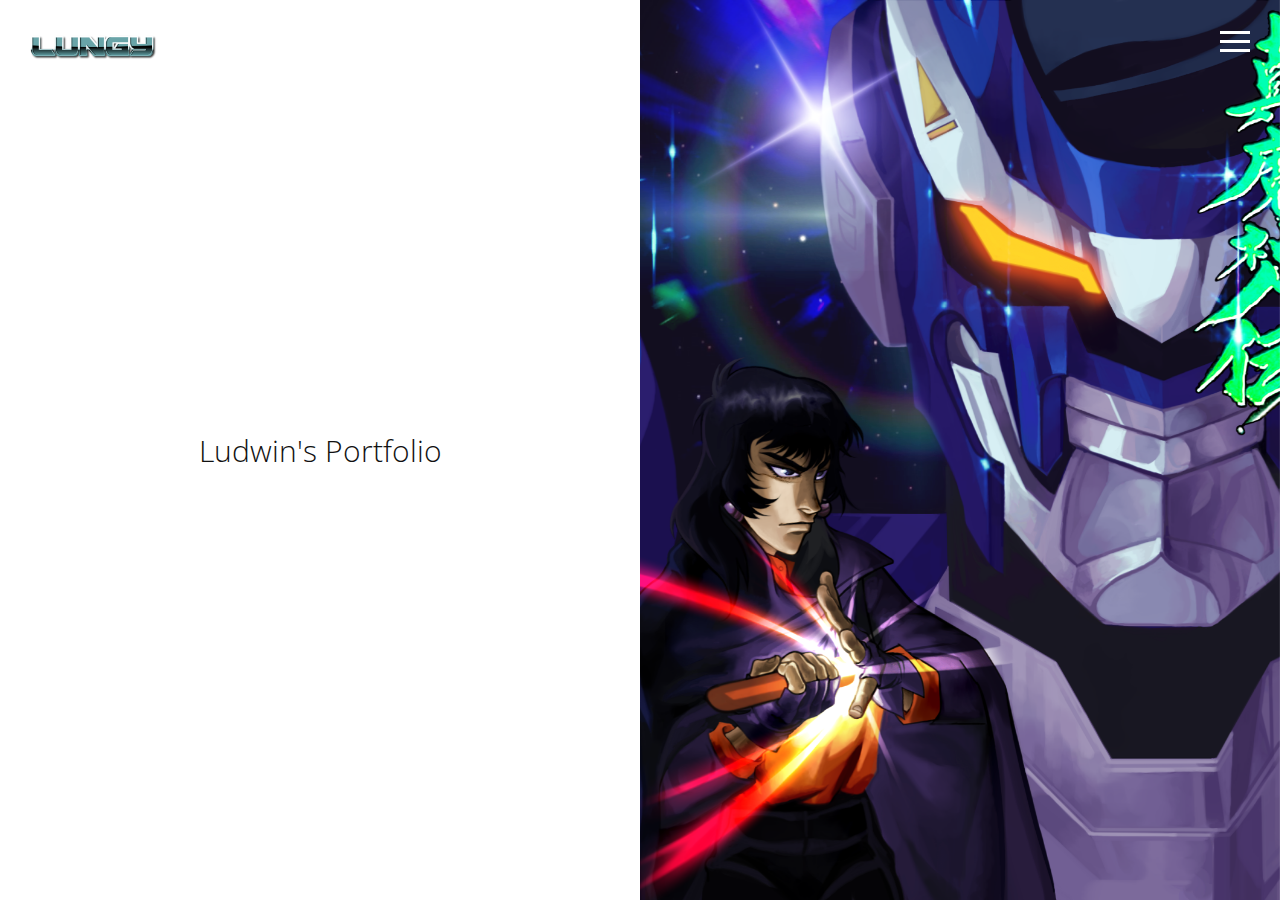
<file: index.html>
<!DOCTYPE html>
<html lang="en">
   <head>
      <meta charset="utf-8">
      <meta http-equiv="X-UA-Compatible" content="IE=edge">
      <meta name="viewport" content="width=device-width, initial-scale=1">
      <meta name="description" content="This is the index page where you can begin to navigate the site through the symbol on the upper right. The drop-down menu should take up the whole page to be an easy &amp; readable experience.">
      <meta name="author" content="Ludwin Perez">
      <title>Home Page</title>   
      <!-- Css -->
      <link href="css/bootstrap.css" rel="stylesheet">
      <link href="css/style.css" rel="stylesheet">
   </head>
   <body>
      <nav class="navbar navbar-default navbar-fixed-top">
         <div class="col-md-12">
            <div class="nav">
               <button class="btn-nav">
               <span class="icon-bar inverted top"></span>
               <span class="icon-bar inverted middle"></span>
               <span class="icon-bar inverted bottom"></span>
               </button>
            </div>
            <a class="navbar-brand" href="index.html">
            <img class="logo" src="img/My_logo4.png" alt="My nickname">
            </a>
            <div class="nav-content hideNav hidden">
               <ul class="nav-list vcenter">
                  <li class="nav-item"><a class="item-anchor" href="index.html">Home</a></li>
                  <li class="nav-item"><a class="item-anchor" href="portfolio.html">Portfolio</a></li>
                  <li class="nav-item"><a class="item-anchor" href="resume.html">Resume</a></li>
                  <li class="nav-item"><a class="item-anchor" href="contact.html">Contact</a></li>
               </ul>
            </div>
         </div>
      </nav>
      <!-- Header -->
      <div class="span12">
         <div class="col-md-6 no-gutter text-center fill">
            <h2 class="vcenter">Ludwin's Portfolio</h2>
         </div>
         <div class="col-md-6 no-gutter text-center">
            <div id="header" data-speed="2" data-type="background">
               <div id="headslide" class="carousel slide" data-ride="carousel">
                  <div class="carousel-inner" role="listbox">
                     <div class="item active">
                        <img src="img/shin_majinden1.png" alt="Slide">
                     </div>
                     <div class="item">
                        <img src="img/URIEN.png" alt="Slide">
                     </div>
                     <div class="item">
                        <img src="img/OROCHI_YASHIRO.png" alt="Slide">
                     </div>
                     <div class="item">
                        <img src="img/VIRTUA_FIGHTER.png" alt="Slide">
                     </div>
                      <div class="item">
                        <img src="img/Hokuto_Shinken.png" alt="Slide">
                     </div>
                  </div>
               </div>
            </div>
         </div>
      </div>
      <div style="clear:both;"></div>
      <!-- script -->
      <script src="js/jquery.js"></script>
      <script src="js/bootstrap.min.js"></script>
      <script src="js/menu-color.js"></script>
      <script src="js/modernizr.js"></script>
      <script src="js/script.js"></script>
   </body>
</html>
</file>
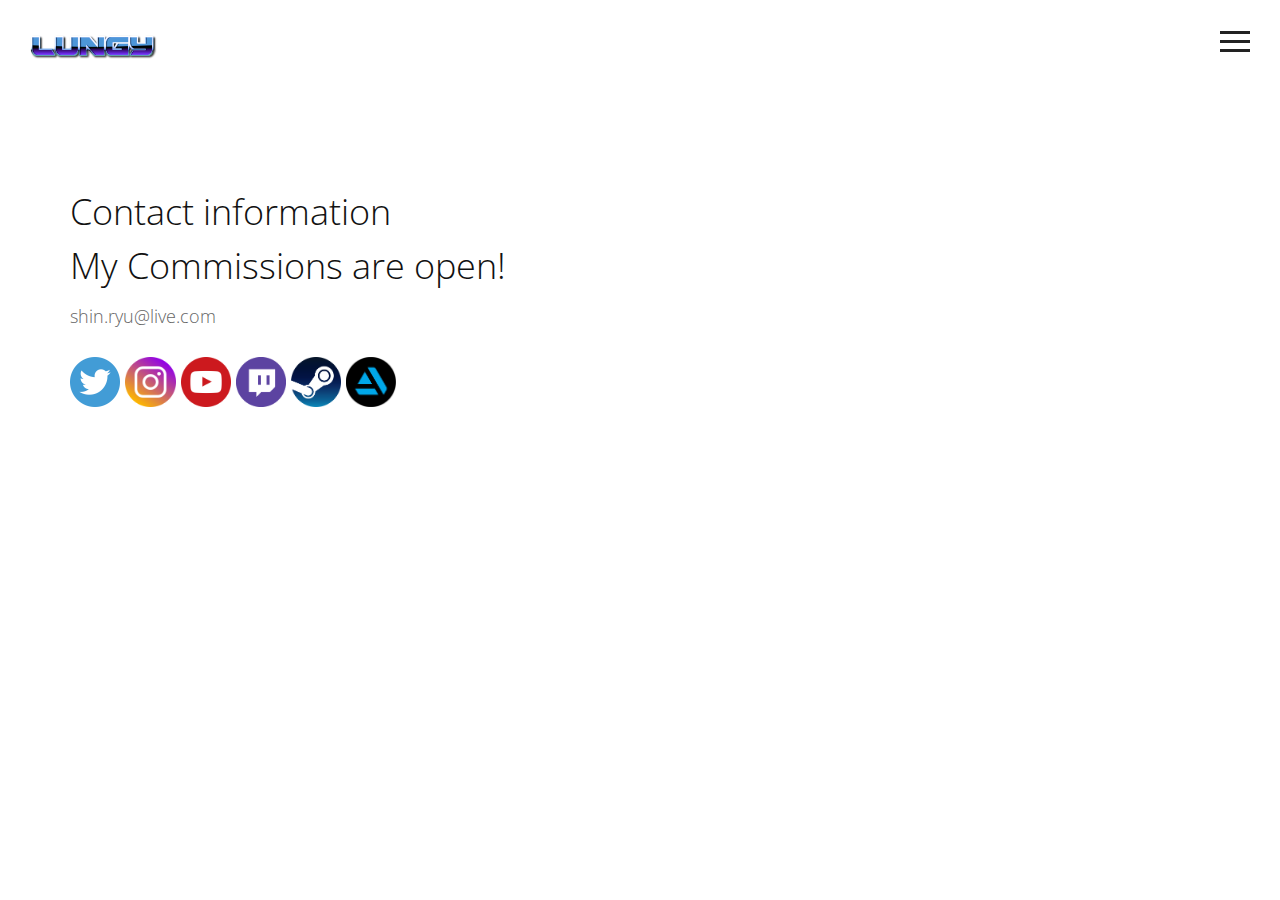
<file: contact.html>
<!DOCTYPE html>
<html lang="en">
   <head>
      <meta charset="utf-8">
      <meta http-equiv="X-UA-Compatible" content="IE=edge">
      <meta name="viewport" content="width=device-width, initial-scale=1">
      <meta name="description" content="This is the last page of this site. My contact information is displayed below as well as my phone number for further business purposes.">
      <meta name="author" content="Ludwin Perez">
      <title>Contact Information</title>
      <!-- Css -->
      <link href="css/bootstrap.css" rel="stylesheet">
      <link href="css/style.css" rel="stylesheet">
   </head>
   <body>
      <nav class="navbar navbar-default color-fill navbar-fixed-top">
         <div class="col-md-12">
            <div class="nav">
               <button class="btn-nav">
               <span class="icon-bar top"></span>
               <span class="icon-bar middle"></span>
               <span class="icon-bar bottom"></span>
               </button>
            </div>
            <a class="navbar-brand" href="index.html">
            <img class="logo" src="img/My_logo2.png" alt="My nickname">
            </a>
            <div class="nav-content hideNav hidden">
               <ul class="nav-list vcenter">
                  <li class="nav-item"><a class="item-anchor" href="index.html">Home</a></li>
                  <li class="nav-item"><a class="item-anchor" href="portfolio.html">Portfolio</a></li>
                  <li class="nav-item"><a class="item-anchor" href="portfolio.html">Resume</a></li>
                  <li class="nav-item"><a class="item-anchor" href="contact.html">Contact</a></li>
               </ul>
            </div>
         </div>
      </nav>
      <section>
         <div class="container">
            <div class="row">
               <div class="col-md-12">
                  <h1>
                     Contact information <br>
                     My Commissions are open!
                  </h1>
                  <h4><a href="mailto:shin.ryu@live.com">shin.ryu@live.com</a>
					  <br> <br>
			       <a href="https://twitter.com/ShinRyuful/"><img src="img/icon_Twitter.png" width="50" height="50" alt="Twitter"></a> <a href="https://www.instagram.com/shinryuful/"><img src="img/icon_Instagram.png" width="51" height="50" alt="Instagram"></a> <a href="https://www.youtube.com/channel/UCVCq7gIc36pQY07F5j9fToQ"><img src="img/icon_Youtube.png" width="50" height="50" alt="Youtube"></a> <a href="https://www.twitch.tv/shinryuful"><img src="img/icon_Twitch.png" width="50" height="50" alt="Twitch"></a>  <a href="https://steamcommunity.com/profiles/76561193759209877"><img src="img/icon_Steam.png" width="50" height="50" alt="Steam"></a> <a href="https://www.artstation.com/shinryuful"><img src="img/icon_Artstation.png" width="50" height="50" alt="Artstation"></a> </h4>
               </div>
            </div>
            <div class="row margin-top-45">
               <div class="col-md-12"> </div>
            </div>
         </div>
		  
      </section>
      <!-- script -->
      <script src="js/jquery.js"></script>
      <script src="js/bootstrap.min.js"></script>
      <script src="js/modernizr.js"></script>
      <script src="js/script.js"></script>
   </body>
</html>
</file>
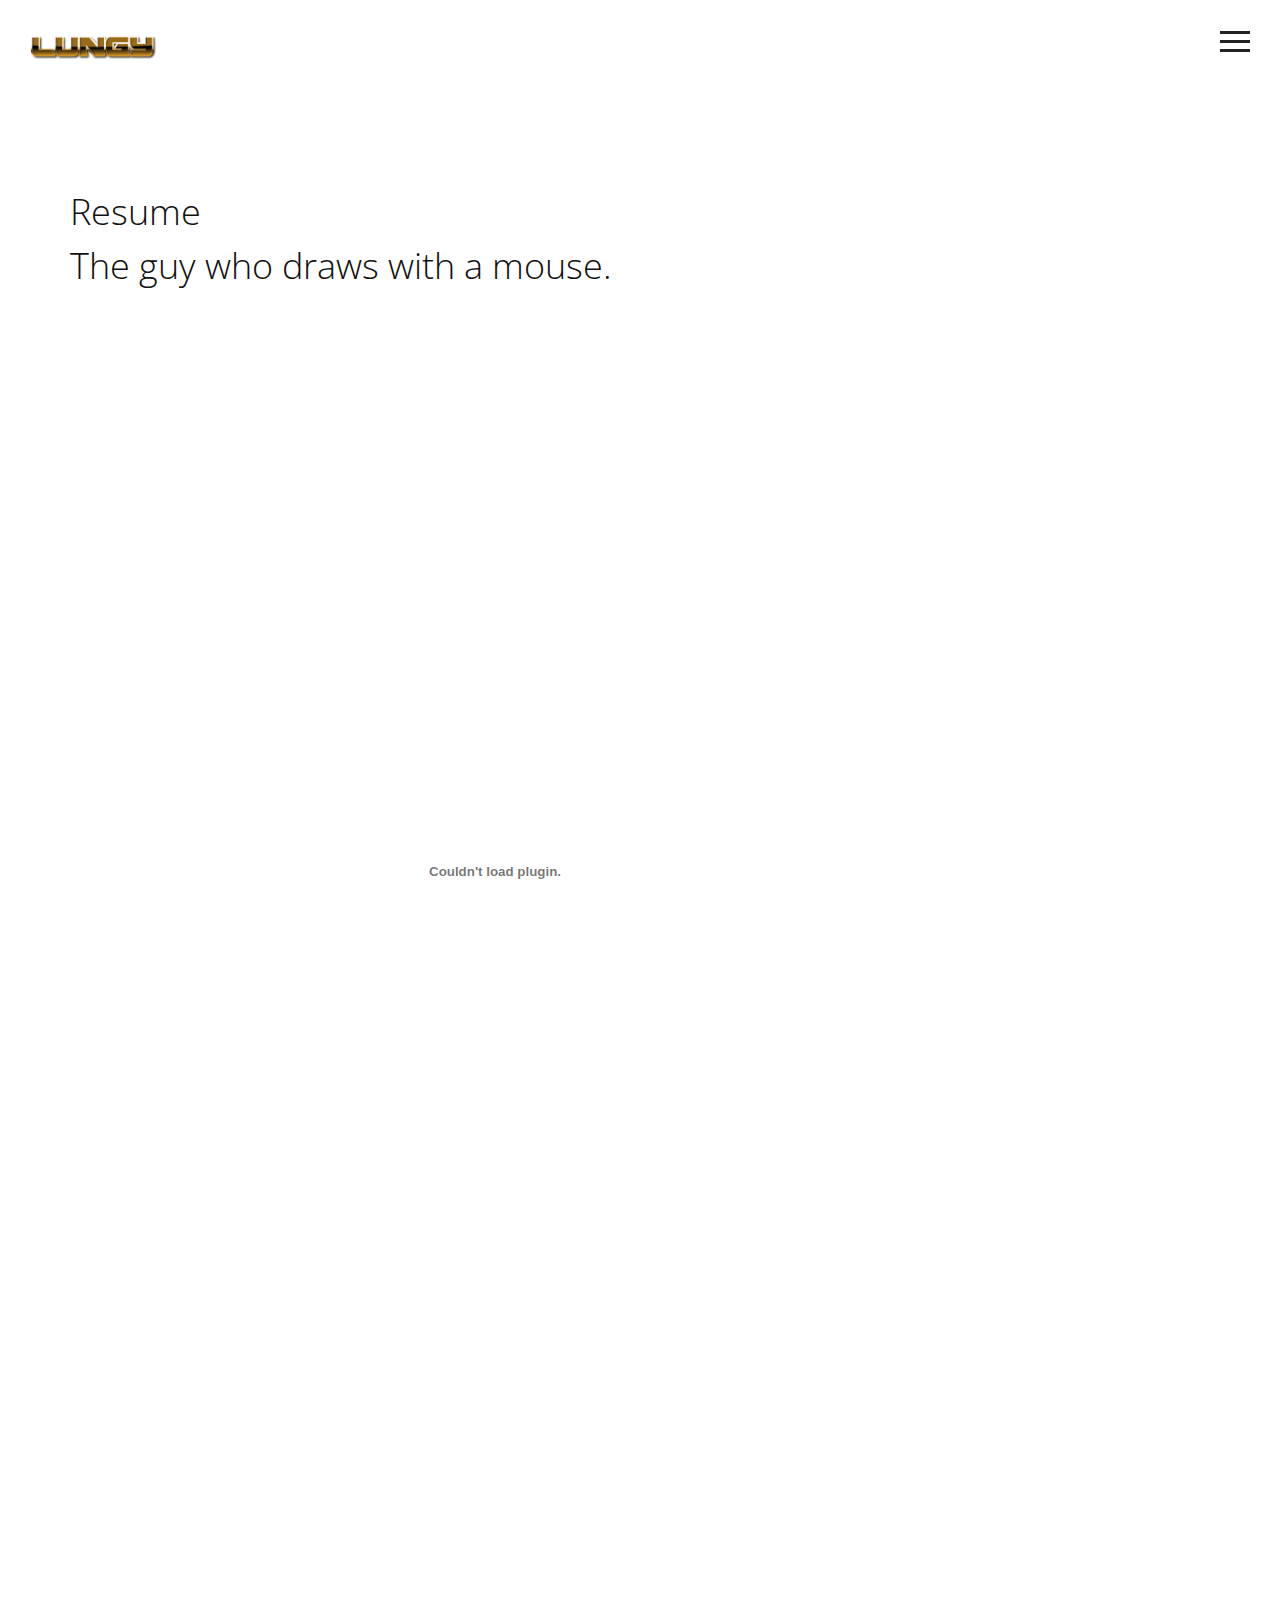
<file: resume.html>
<!DOCTYPE html>
<html lang="en">
   <head>
      <meta charset="utf-8">
      <meta http-equiv="X-UA-Compatible" content="IE=edge">
      <meta name="viewport" content="width=device-width, initial-scale=1">
      <meta name="description" content="This is where you can get a list of my skills and qualifications. I talk a little bit about myself and reveal my social media appearances. The icons are clickable in the Contact Info Page!">
      <meta name="author" content="Ludwin Perez">
      <title>Resume Page</title>
      <!-- Css -->
      <link href="css/bootstrap.css" rel="stylesheet">
      <link href="css/style.css" rel="stylesheet">
   </head>
   <body>
      <nav class="navbar navbar-default color-fill navbar-fixed-top">
         <div class="col-md-12">
            <div class="nav">
               <button class="btn-nav">
               <span class="icon-bar top"></span>
               <span class="icon-bar middle"></span>
               <span class="icon-bar bottom"></span>
               </button>
            </div>
            <a class="navbar-brand" href="index.html">
            <img class="logo" src="img/My_Logo1.png" alt="My nickname">
            </a>
            <div class="nav-content hideNav hidden">
               <ul class="nav-list vcenter">
                  <li class="nav-item"><a class="item-anchor" href="index.html">Home</a></li>
                  <li class="nav-item"><a class="item-anchor" href="portfolio.html">Portfolio</a></li>
                  <li class="nav-item"><a class="item-anchor" href="Resume.html">Resume</a></li>
                  <li class="nav-item"><a class="item-anchor" href="contact.html">Contact</a></li>
               </ul>
            </div>
         </div>
      </nav>
      <section id="about">
        <div class="container">
            <div class="row">
              <div class="col-md-12">
                  <h1>
                     Resume
                     <br>
                     The guy who draws with a mouse.
                  </h1>
                  <br>
                <embed src="resources/My_revised_RESUME.pdf" width="850" height="1075">

</div>
            </div>
            <br>
</div>
      </section>
      <!-- script -->
      <script src="js/jquery.js"></script>
      <script src="js/bootstrap.min.js"></script>
      <script src="js/modernizr.js"></script>
      <script src="js/script.js"></script>
   </body>
</html>
</file>
<file: css/style.css>
@import url(https://fonts.googleapis.com/css?family=Open+Sans:400,300);
@import 'https://fonts.googleapis.com/css?family=Fauna+One';

/*---------- Global Style ----------*/

body {
    color: #222;
    font-family: 'Fauna One', serif;
    font-size: 17px;
    line-height: 1.8!important;
}
html {
    overflow-x: hidden;
}
h1,
h2,
h3,
h4,
h5,
h6 {
    font-family: 'Open Sans', sans-serif;
    font-weight: 200;
    color: #111;
    line-height: 1.5em;
    margin-top: 0;
}
p {
    font-family: 'Fauna One', serif;
    font-weight: 300;
    margin-top: 1px;
}
p,
ul,
li {
    color: #666;
}
section {
    padding-top: 185px;
    padding-bottom: 185px;
}
.no-gutter {
    padding-right: 0;
    padding-left: 0;
}
a,
a:link {
    color: #666;
}
a:hover,
a:focus,
a:visited {
    color: #666;
    text-decoration: none;
}
.vcenter {
    position: relative;
    top: 50%;
    transform: translateY(-50%);
    -webkit-transform: translateY(-50%);
    -ms-transform: translateY(-50%);
}
.fill {
    height: 100vh;
}
.margin-top-05 {
    margin-top: 0.5em;
}
.margin-top-10 {
    margin-top: 1.0em;
}
.margin-top-15 {
    margin-top: 1.5em;
}
.margin-top-20 {
    margin-top: 2.0em;
}
.margin-top-25 {
    margin-top: 2.5em;
}
.margin-top-30 {
    margin-top: 3.0em;
}
.margin-top-35 {
    margin-top: 3.5em;
}
.margin-top-40 {
    margin-top: 4.0em;
}
.margin-top-45 {
    margin-top: 4.5em;
}

/*---------- Navbar ----------*/

.nav {
    position: relative;
    width: auto;
    display: inline-block;
    border: none;
    float: right;
    z-index: 99999;
}
.navbar-fixed-top {
    padding-top: 10px;
}
.navbar-brand {
    padding-top: 25px;
}
.navbar-brand > img {
    max-width: 127px;
    z-index: 9999;
}
@media (max-width: 768px) {
    .navbar-brand {
        padding-left: 0px;
    }
}
.navbar-default {
    background-color: transparent;
    border-color: transparent;
}
.navbar-default.color-fill {
    background-color: #fff;
    border-color: transparent;
}
.btn-nav {
    background: transparent;
    border: none;
    padding: 15px;
    -webkit-transition: all .5s ease;
    -moz-transition: all .5s ease;
    -ms-transition: all .5s ease;
    -o-transition: all .5s ease;
    transition: all .5s ease;
    cursor: pointer;
    z-index: 99999;
}
@media (max-width: 768px) {
    .btn-nav {
        padding: 15px 0;
    }
}
.btn-nav:focus {
    outline: 0;
}
.icon-bar {
    display: block;
    margin: 6px 0;
    width: 30px;
    height: 3px;
    background-color: #222;
}
.icon-bar.inverted {
    background-color: #fff;
}
@media (max-width: 992px) {
    .icon-bar.inverted {
        background-color: #222;
    }
}
.opaque {
    background-color: #fff!important;
}
.btn-nav:hover .icon-bar {
    -webkit-transition: all 1s ease;
    -moz-transition: all 1s ease;
    -ms-transition: all 1s ease;
    -o-transition: all 1s ease;
    transition: all 1s ease;
    background-color: #555;
}
.nav-content {
    position: fixed;
    top: -100%;
    bottom: 0;
    left: 0;
    right: 0;
    background-color: rgba(255, 255, 255, 1);
    display: block;
    height: 100%;
    z-index: 9;
}
.nav-list {
    list-style: none;
    padding: 0;
    position: relative;
}
.item-anchor {
    color: #fff;
    font-size: 30px;
    font-weight: 100;
    position: relative;
    text-decoration: none;
    padding: 10px;
}
.item-anchor:hover,
.item-anchor:focus {
    color: #ffffff;
    -webkit-transition: all 1s ease;
    -moz-transition: all 1s ease;
    -ms-transition: all 1s ease;
    -o-transition: all 1s ease;
    transition: all 1s ease;
}
.item-anchor:hover:after,
.item-anchor:focus:after {
    width: 100%;
    background: #f7f7f7;
    -webkit-transition: all 1s ease;
    -moz-transition: all 1s ease;
    -ms-transition: all 1s ease;
    -o-transition: all 1s ease;
    transition: all 1s ease;
}
.nav-item {
    font-family: 'Open Sans', sans-serif;
    margin: 10px auto;
    text-align: center;
    color: #222;
}
.nav-item a:link,
.nav-item a:hover,
.nav-item a:focus {
    color: #222;
}
.nav-item a:hover,
.nav-item a:focus {
    border-bottom: 2px solid #222;
}
.animated {
    display: block;
    margin: 0 auto;
}
.animated:hover .icon-bar,
.animated:focus .icon-bar {
    background-color: #fff;
}
.animated:focus {
    cursor: pointer;
    z-index: 9999;
}
.middle {
    margin: 0 auto;
}
.icon-bar {
    -webkit-transition: all .7s ease;
    -moz-transition: all .7s ease;
    -ms-transition: all .7s ease;
    -o-transition: all .7s ease;
    transition: all .7s ease;
    z-index: 999999;
}
.animated .icon-bar {
    z-index: 999999;
    background-color: #222!important;
}
.animated .top {
    -webkit-transform: translateY(7px) rotateZ(45deg);
    -moz-transform: translateY(7px) rotateZ(45deg);
    -ms-transform: translateY(7px) rotateZ(45deg);
    -o-transform: translateY(7px) rotateZ(45deg);
    transform: translateY(7px) rotateZ(45deg);
}
.animated .bottom {
    -webkit-transform: translateY(-11px) rotateZ(-45deg);
    -moz-transform: translateY(-11px) rotateZ(-45deg);
    -ms-transform: translateY(-11px) rotateZ(-45deg);
    -o-transform: translateY(-11px) rotateZ(-45deg);
    transform: translateY(-11px) rotateZ(-45deg);
}
.animated .middle {
    width: 0;
}
@keyframes showNav {
    from {
        top: -100%;
    }
    to {
        top: 0;
    }
}
@-webkit-keyframes showNav {
    from {
        top: -100%;
    }
    to {
        top: 0;
    }
}
@-moz-keyframes showNav {
    from {
        top: -100%;
    }
    to {
        top: 0;
    }
}
@-o-keyframes showNav {
    from {
        top: -100%;
    }
    to {
        top: 0;
    }
}
.showNav {
    -webkit-animation: showNav 1s ease forwards;
    -moz-animation: showNav 1s ease forwards;
    -o-animation: showNav 1s ease forwards;
    animation: showNav 1s ease forwards;
}
@keyframes hideNav {
    from {
        top: 0;
    }
    to {
        top: -100%;
    }
}
@-webkit-keyframes hideNav {
    from {
        top: 0;
    }
    to {
        top: -100%;
    }
}
@-moz-keyframes hideNav {
    from {
        top: 0;
    }
    to {
        top: -100%;
    }
}
@-o-keyframes hideNav {
    from {
        top: 0;
    }
    to {
        top: -100%;
    }
}
.hideNav {
    -webkit-animation: hideNav 1s ease forwards;
    -moz-animation: hideNav 1s ease forwards;
    -o-animation: hideNav 1s ease forwards;
    animation: hideNav 1s ease forwards;
}
.hidden {
    display: none;
}

/*---------- Menu Icon Animation ----------*/

.navbar-toggle * {
    -ms-transition: all 0.4s ease;
    -webkit-transition: all 0.4s ease;
    -moz-transition: all 0.4s ease;
    -o-transition: all 0.4s ease;
    transition: all 0.4s ease;
}
.navbar-toggle {
    border: medium none;
    border-radius: 0;
    color: #fff;
    cursor: pointer;
    height: 50px;
    padding: 16px;
    width: 50px;
    float: right;
    margin-top: 0px;
    margin-bottom: 0px;
}
.navbar-default .navbar-toggle:hover,
.navbar-default .navbar-toggle:focus {
    background-color: #fff;
}
.navbar-default .navbar-toggle,
.navbar-default .navbar-collapse,
.navbar-default .navbar-form {
    border-color: #fff;
}
.navbar-toggle span {
    width: 25px;
    height: 3px;
    margin-bottom: 5px;
    background-color: #222;
    display: block;
}
.navbar-toggle span.bar1 {
    -ms-transform: rotate(45deg);
    -webkit-transform: rotate(45deg);
    -moz-transform: rotate(45deg);
    -o-transform: rotate(45deg);
    transform: rotate(45deg);
    -ms-transform-origin: 1px 3px;
    -webkit-transform-origin: 1px 3px;
    -moz-transform-origin: 1px 3px;
    -o-transform-origin: 1px 3px;
    transform-origin: 1px 3px;
    width: 31px;
}
.navbar-toggle span.bar2 {
    -ms-transform: rotate(-360deg) scale(0);
    -webkit-transform: rotate(-360deg) scale(0);
    -moz-transform: rotate(-360deg) scale(0);
    -o-transform: rotate(-360deg) scale(0);
    transform: rotate(-360deg) scale(0);
}
.navbar-toggle span.bar3 {
    -ms-transform: rotate(-45deg);
    -webkit-transform: rotate(-45deg);
    transform: rotate(-45deg);
    -ms-transform-origin: 8px 2px;
    -webkit-transform-origin: 8px 2px;
    transform-origin: 8px 2px;
    width: 31px;
}
.navbar-toggle.collapsed span.bar1,
.navbar-toggle.collapsed span.bar2,
.navbar-toggle.collapsed span.bar3,
.navbar-toggle.collapsed span.bar4 {
    -ms-transform: none;
    -webkit-transform: none;
    transform: none;
    width: 30px;
}

/*---------- Header ----------*/

#header {
    height: 50%;
    margin: 0 auto;
    position: relative;
    color: #fff;
    text-align: center;
    background-size: cover;
}
#headslide {
    position: relative;
}
#headslide .img-responsive,
#headslide .thumbnail > img,
#headslide .thumbnail a > img,
#headslide .carousel-inner > .item > img,
#headslide .carousel-inner > .item > a > img {
    height: 100vh;
    max-width: none;
    object-fit: cover;
    width: 100%;
}
#header h1,
#header p {
    color: #fff;
}
#header h1 {
    font-size: 3.5em;
}
#header p {
    font-size: 1.5em;
}

/*---------- Portfolio ----------*/

#portfolio {
    padding-top: 185px;
}
.background-image-holder {
    background-attachment: scroll;
    background-clip: border-box;
    background-origin: padding-box;
    background-position: 50% 50% !important;
    background-repeat: repeat;
    background-size: cover !important;
    height: 100%;
    left: 0;
    top: 0;
    transition: all 0.3s ease 0s;
    width: 100%;
    z-index: 1;
}
.background-image {
    height: 100%;
    width: 100%;
    object-fit: cover;
}
.square-thumbs li {
    height: 285px;
}
.lightbox-grid li {
    padding: 8px;
    float: left;
    opacity: 1;
    transition: all 0.3s ease 0s;
}
@media (max-width: 992px) {
    .lightbox-grid li  {
        padding: 8px 0;
    }
}
.lightbox-grid,
.lightbox-grid ul,
.lightbox-grid li {
    overflow: hidden;
    position: relative;
}
.portfolio-sorting {
    padding-left: 15px;
    font-family: 'Open Sans', sans-serif;
}
.portfolio-sorting li a:hover,
.portfolio-sorting li a.active {
    border-bottom: 2px solid #222;
}
.portfolio-item {
    margin-bottom: 30px;
}
.item {
    height: 100vh;
}
.item img {
    width: 100%;
    height: 100vh!important;
    object-fit: cover;
}
</file>
